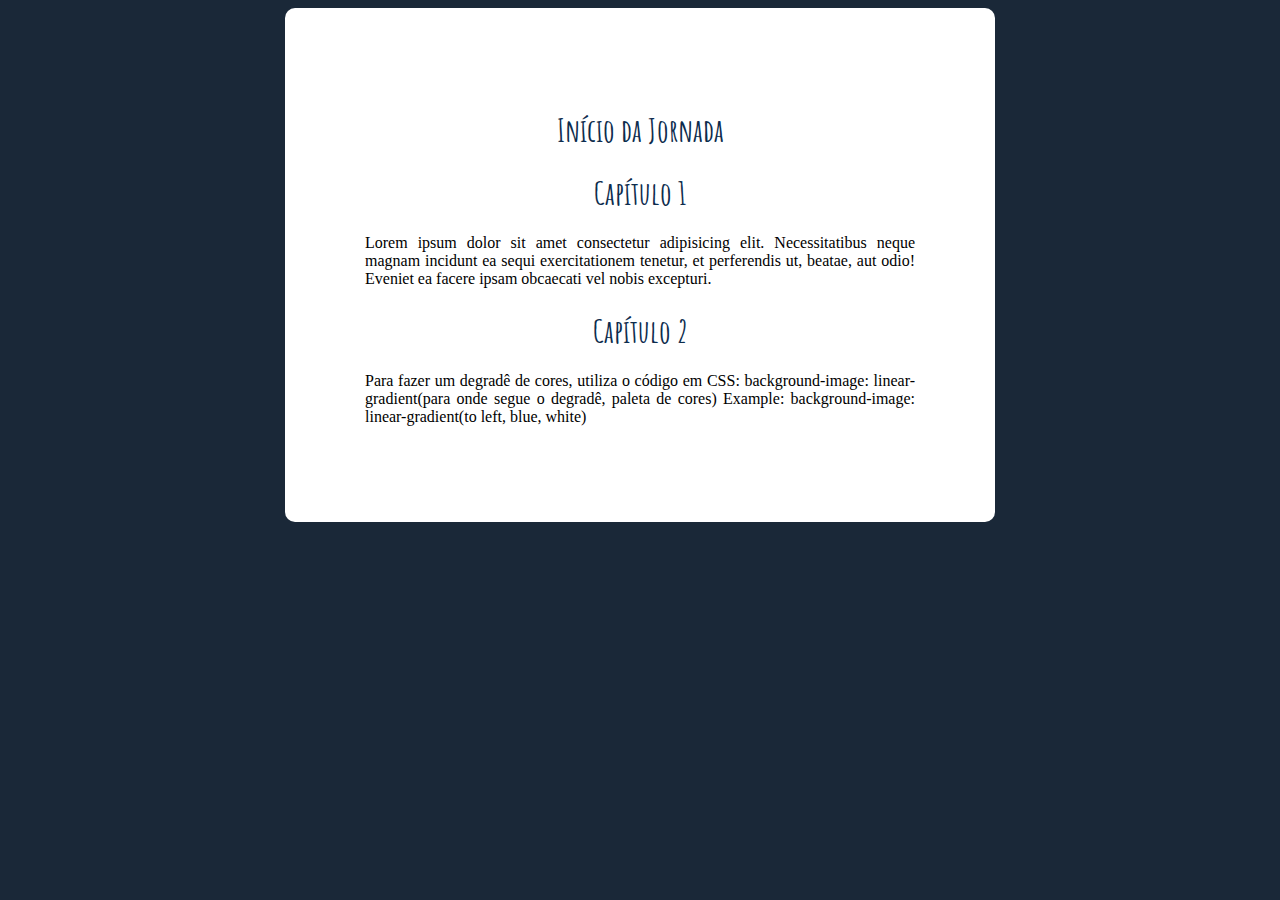
<file: Learn CSS/index.html>
<!DOCTYPE html>
<html lang="en">
<head>
    <meta charset="UTF-8">
    <meta http-equiv="X-UA-Compatible" content="IE=edge">
    <meta name="viewport" content="width=device-width, initial-scale=1.0">
    <title>Learn CSS</title>
    <link rel="stylesheet" href="style.css">
</head>
<style>
@import url('https://fonts.googleapis.com/css2?family=Cinzel&display=swap');
@import url('https://fonts.googleapis.com/css2?family=Shizuru&display=swap');
@import url('https://fonts.googleapis.com/css2?family=Amatic+SC:wght@400;700&display=swap');
</style>

<!-- Fonte externa, via download:
<style>
    @font-face {
        font-family: 'Typo Draft Demo';
        src: url('Fontes/Typo Draft Demo.otf') format('opentype');
        font-weight: normal;
        font-style: normal;
    }
</style> 
-->
<body>
    <main>
        <h1 id = 'title'>Início da Jornada</h1>
        <h1>Capítulo 1</h1>
        <p>Lorem ipsum dolor sit amet consectetur adipisicing elit. Necessitatibus neque magnam incidunt ea sequi exercitationem tenetur, et perferendis ut, beatae, aut odio! 
            Eveniet ea facere ipsam obcaecati vel nobis excepturi.</p>
        <h1>Capítulo 2</h1>
        <p>Para fazer um degradê de cores, utiliza o código em CSS: background-image: linear-gradient(para onde segue o degradê, paleta de cores)
            Example: background-image: linear-gradient(to left, blue, white)
        </p>

    </main>    
</body>
</html>

<!--Medidas absolutas: 
cm, px, pt, pc, in, mm 
    
    Medidas relativas: 
em, ex, rem, vw, vh, %

    Recomendados: px, em 
1 em = 16px-->

<!--
font-size: em, px
font-weight: lighter, normal, bold, bolder
font-style: italic, normal
text-decoration: underline

font-style -> font-weight -> font-size -> font-decoration

font: italic, bolder, 3em, 'Work sans', 'Arial';
-->

<!--Tipos de format()
-opentype (otf)
-truetype (ttf)
-embedded - opentype
-truetype - aat (Apple Advanced Typography)
-svg-->
</file>
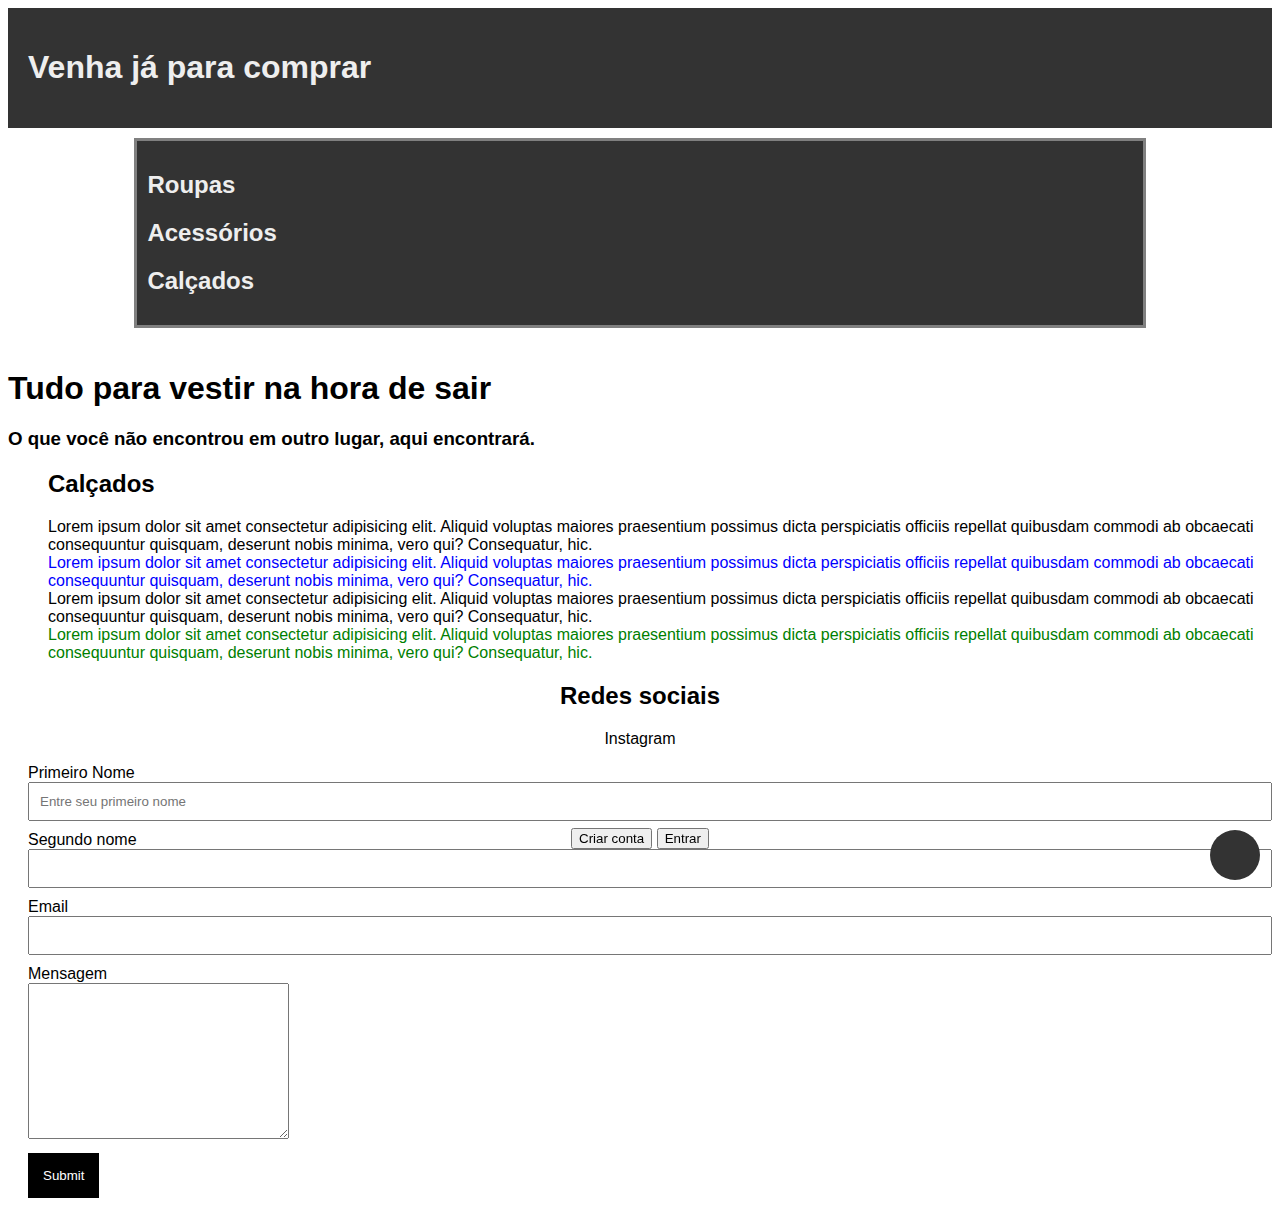
<file: Otherprojects/MyCommerce/index.html>
<!DOCTYPE html>
<html lang="pt-BR">
<head>
    <meta charset="UTF-8">
    <meta http-equiv="X-UA-Compatible" content="IE=edge">
    <meta name="viewport" content="width=device-width, initial-scale=1.0">
    <link rel="stylesheet" href="./style.css">
    <title>MyCommerce</title>
</head>
<body>
    <!--Barra de navegação-->
    <nav id="main-navbar">
        <h1>Venha já para comprar</h1>
    </nav>
    <!--textos de redirecionamento acima-->

    <header class="headerbar">
    <div class ="container">
    <h2>Roupas</h2>
    <h2>Acessórios</h2>
    <h2>Calçados</h2>
    </div>
    
   
    <!--Botões para cadastramento-->
    <div class="butlogin">
    <button>Criar conta</button>
    <button>Entrar</button>
    </div>

    <!--Titulo de propaganda-->
    <div>
    <h1>Tudo para vestir na hora de sair</h1>
    <h3>O que você não encontrou em outro lugar, aqui encontrará.</h3>
    </div>

    <div class="butfix"></div>
      
    <div class="cat">   
        <ul>
            <h2>Calçados</h2>
            <li>Lorem ipsum dolor sit amet consectetur adipisicing elit. Aliquid voluptas maiores praesentium possimus dicta perspiciatis officiis repellat quibusdam commodi ab obcaecati consequuntur quisquam, deserunt nobis minima, vero qui? Consequatur, hic.</li>
            <li>Lorem ipsum dolor sit amet consectetur adipisicing elit. Aliquid voluptas maiores praesentium possimus dicta perspiciatis officiis repellat quibusdam commodi ab obcaecati consequuntur quisquam, deserunt nobis minima, vero qui? Consequatur, hic.</li>
            <li>Lorem ipsum dolor sit amet consectetur adipisicing elit. Aliquid voluptas maiores praesentium possimus dicta perspiciatis officiis repellat quibusdam commodi ab obcaecati consequuntur quisquam, deserunt nobis minima, vero qui? Consequatur, hic.</li>
            <li>Lorem ipsum dolor sit amet consectetur adipisicing elit. Aliquid voluptas maiores praesentium possimus dicta perspiciatis officiis repellat quibusdam commodi ab obcaecati consequuntur quisquam, deserunt nobis minima, vero qui? Consequatur, hic.</li>
        </ul>
    </div>
</header>

<aside class="main-aside">
    <h2>Redes sociais</h2>
    <ul>
        <li><a href="https://Instagram.com">Instagram</a></li>
    </ul>
</aside>



<div class="box">
    <form action="form.php" method="POST" class="main-form">
        <div class="form-group">
            <label>Primeiro Nome</label>
            <input type="text" placeholder="Entre seu primeiro nome"/>
        </div>
    
        <div class="form-group">
            <label>Segundo nome</label>
            <input type="text"/>
        </div>
    
        <div class="form-group">
            <label>Email</label>
            <input type="email">
        </div>
    
        <div class="form-group">
            <label>Mensagem</label>
            <textarea name="mensagem" id="" cols="30" rows="10"></textarea>
        </div>
    
        <input class= "sub" type="submit"/>
    </form>
</div>
    
</body>
</html>
</file>
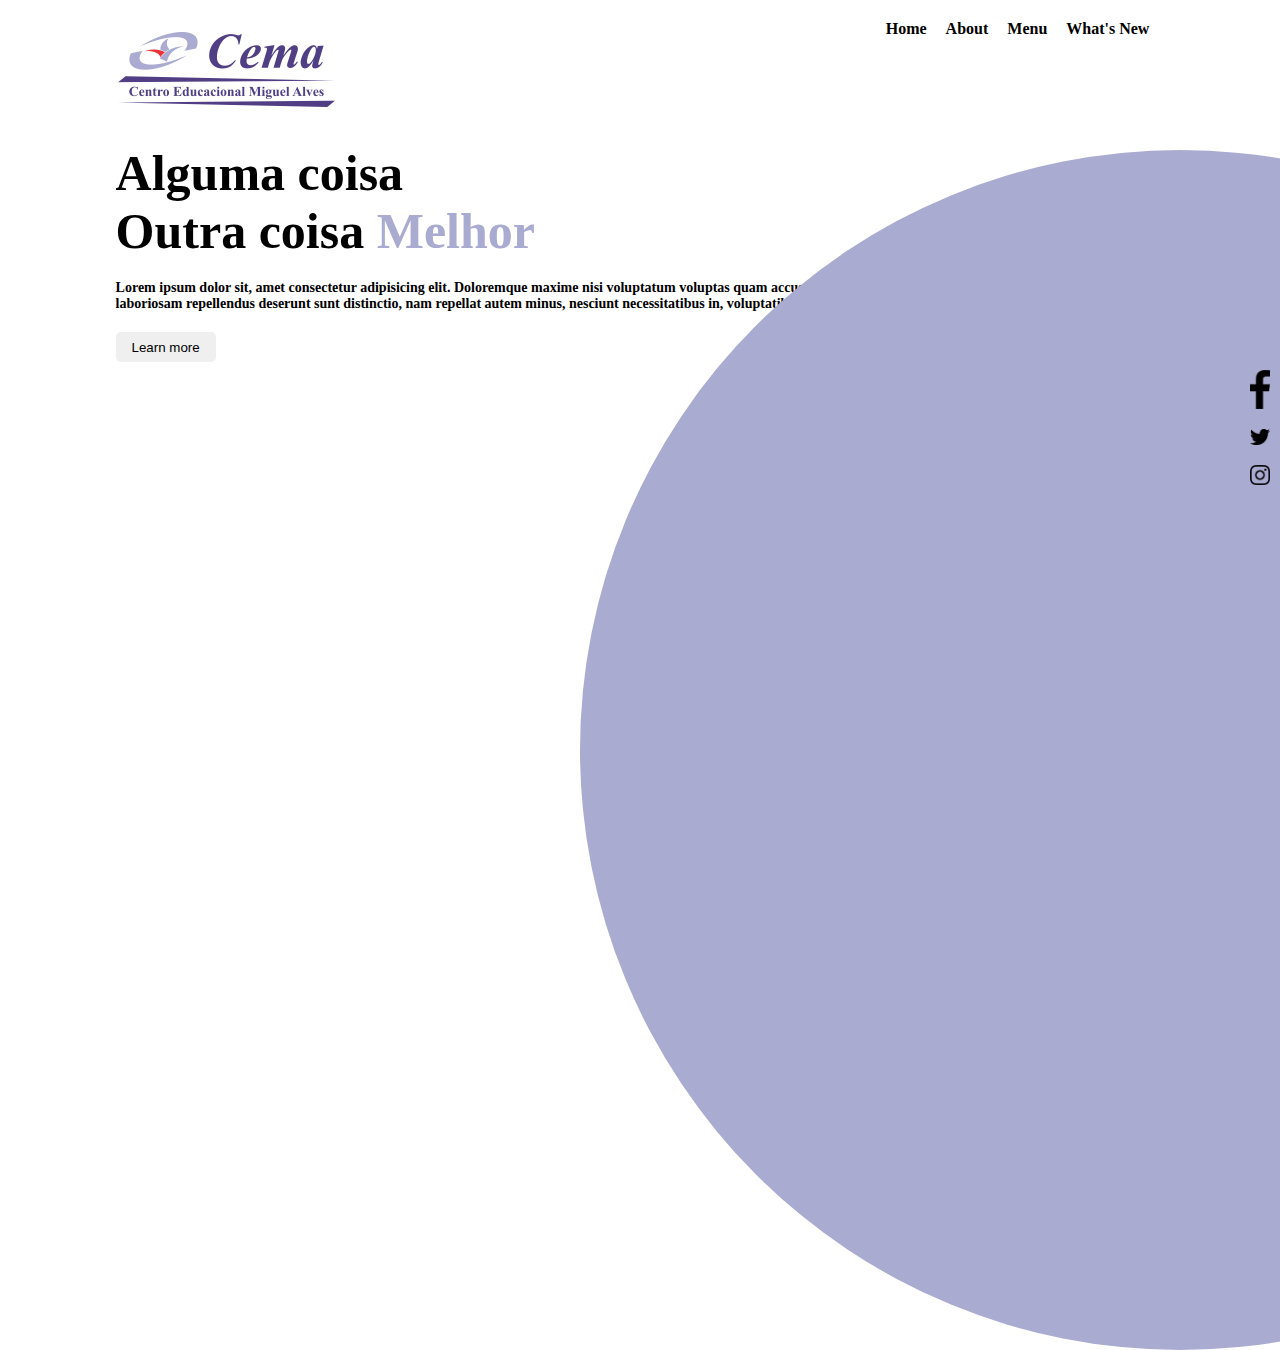
<file: Otherprojects/Newsite/index.html>
<!DOCTYPE html>
<html lang="en">
<head>
    <meta charset="UTF-8">
    <meta http-equiv="X-UA-Compatible" content="IE=edge">
    <meta name="viewport" content="width=device-width, initial-scale=1.0">
    <title>NewSite</title>
    <link rel="stylesheet" href="style.css">
</head>
<body>
    <header>
    <div class="center">
        <div class="logo"><img src="img/logo.png"/></div> <!-- logo-->
        <div class="menu">
            <a href="#">Home</a>
            <a href="#">About</a>
            <a href="#">Menu</a>
            <a href="#">What's New</a>
        </div> <!-- menu-->
    </div> <!--center-->
    </header>
    <section class="sobre">
        <div class="extras">
            <div class="socialmedias">
                <img src="img/facebook.png" alt="">
                <img src="img/twitter.png" alt="">
                <img src="img/instagram.png" alt="">
            </div>
        </div> <!--extras-->
        <div class="center">
            <div class="texto-sobre">
    <h1>Alguma coisa <br/> Outra coisa <span style="color:#aaabd1 ">Melhor</span></h1>
    <p>Lorem ipsum dolor sit, amet consectetur adipisicing elit. Doloremque maxime nisi voluptatum voluptas quam accusantium sapiente laboriosam repellendus deserunt sunt distinctio, nam repellat autem minus, nesciunt necessitatibus in, voluptatibus magni.</p>
    <button>Learn more</button>
            </div>
        </div>
    </section>

</body>
</html>
</file>
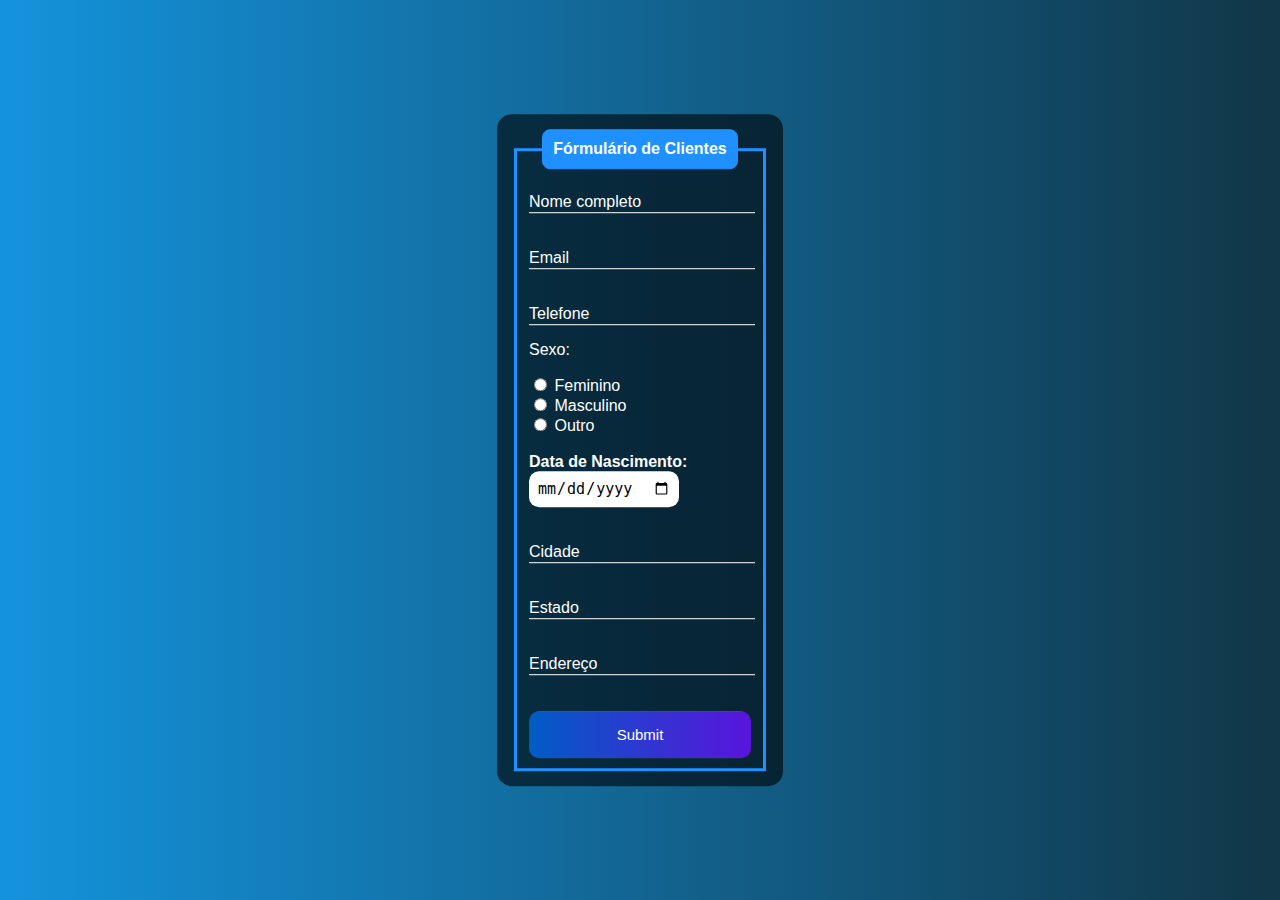
<file: Formulário/Formulario.html>
<!DOCTYPE html>
<html lang="en">
<head>
    <meta charset="UTF-8">
    <meta http-equiv="X-UA-Compatible" content="IE=edge">
    <meta name="viewport" content="width=device-width, initial-scale=1.0">
    <link rel="stylesheet" href="style.css">
    <title>Formulário</title>
</head>
<body>
    <div class="box">
        <form action="">
            <fieldset>
                <legend><b>Fórmulário de Clientes</b></legend>
                <br>
                <div class="inputBox">
                    <input type="text" name="nome" id="nome" class="inputUser" required>
                    <label for="nome" class="labelInput">Nome completo</label>
                </div>
                <br><br>
                <div class="inputBox">
                    <input type="text" name="email" id="email" class="inputUser" required>
                    <label for="email" class="labelInput">Email</label>
                </div>
                <br><br>
                <div class="inputBox">
                    <input type="tel" name="telefone" id="telefone" class="inputUser" required>
                    <label for="telefone" class="labelInput">Telefone</label>
                </div>
                <p>Sexo:</p>
                <input type="radio" id="feminino" name="genero" value="feminino" required>
                <label for="feminino">Feminino</label>
                <br>
                <input type="radio" id="masculino" name="genero" value="masculino" required>
                <label for="masculino">Masculino</label>
                <br>
                <input type="radio" id="outro" name="genero" value="outro" required>
                <label for="outro">Outro</label>
                <br><br>
                <label for="data_nascimento"><b>Data de Nascimento:</b></label>
                <input type="date" name="data_nascimento" id="data_nascimento" required>
                <br><br><br>
                <div class="inputBox">
                    <input type="text" name="cidade" id="cidade" class="inputUser" required>
                    <label for="cidade" class="labelInput">Cidade</label>
                </div>
                <br><br>
                <div class="inputBox">
                    <input type="text" name="estado" id="estado" class="inputUser" required>
                    <label for="estado" class="labelInput">Estado</label>
                </div>
                <br><br>
                <div class="inputBox">
                    <input type="text" name="endereco" id="endereco" class="inputUser" required>
                    <label for="endereco" class="labelInput">Endereço</label>
                </div>
                <br><br>
                <input type="submit" name="submit" id="submit">
            </fieldset>
        </form>
    </div>
</body>
</html>
</file>
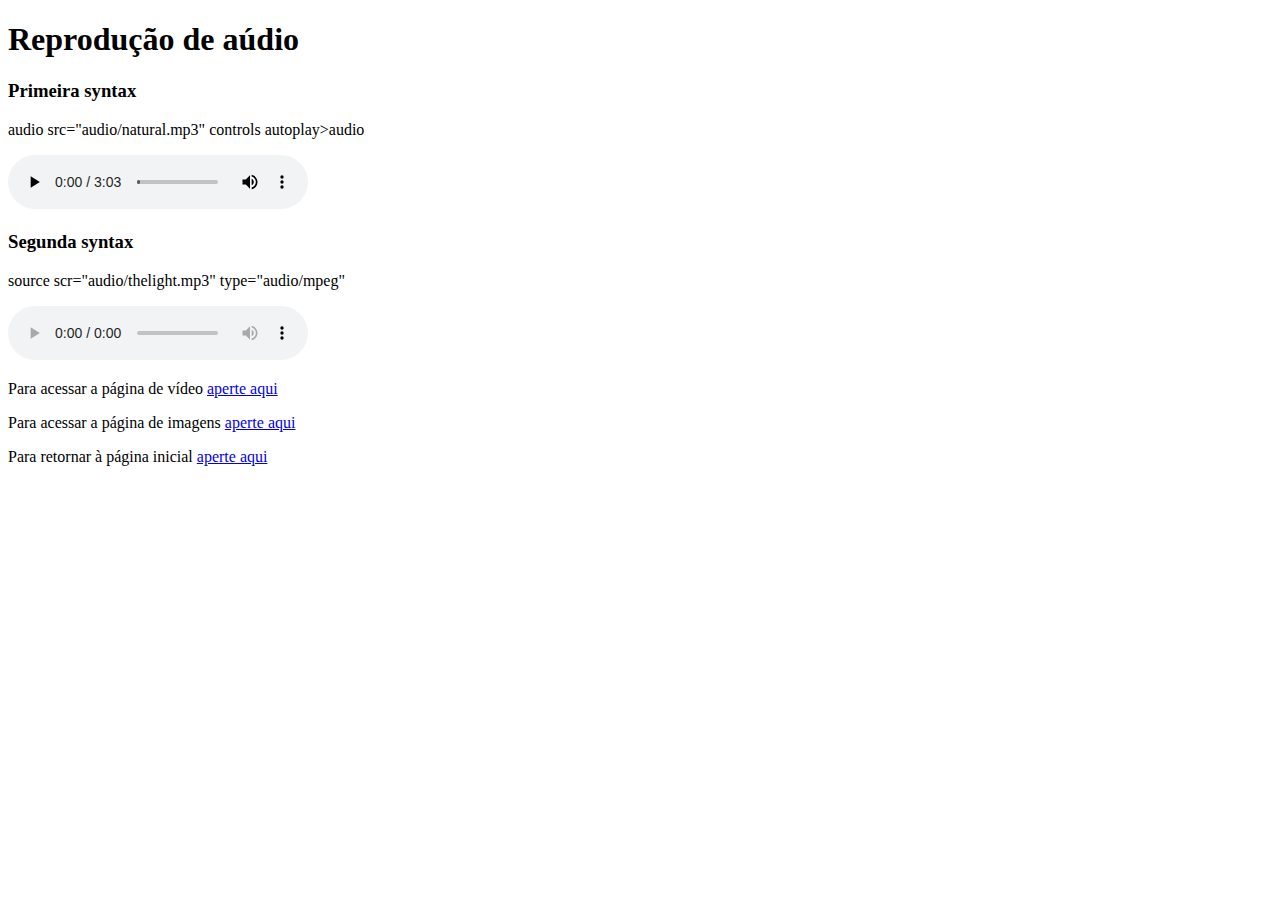
<file: Learn HTML/Pagaudio.html>
<!DOCTYPE html>
<html lang="en">
<head>
    <meta charset="UTF-8">
    <meta http-equiv="X-UA-Compatible" content="IE=edge">
    <meta name="viewport" content="width=device-width, initial-scale=1.0">
    <title>Document</title>
</head>
<body>
<h1>Reprodução de aúdio</h1>

<h3>Primeira syntax</h3>
<p> audio src="audio/natural.mp3" controls autoplay>audio </p>
<audio src="audio/thelight.mp3" controls autoplay></audio> 

<h3>Segunda syntax</h3>

<p>source scr="audio/thelight.mp3" type="audio/mpeg"</p>

<audio preload="metadata" autoplay controls>
    <source scr="audio/thelight.mp3" type="audio/mpeg">

    <p>Infelizmente o navegador não tem suporte</p>
    <a href="audio/thelight.mp3" download="audio/thelight.mp3" type="audio/mpeg">Aperte aqui</a>para fazer o download do audio
</audio>

<p>Para acessar a página de vídeo <a href="Pagvideo.html">aperte aqui</a> </p>
<p>Para acessar a página de imagens <a href="Pagimg.html" rel="next">aperte aqui</a> </p>
<p>Para retornar à página inicial <a href="index.html">aperte aqui</a> </p>

</body>
</html>
</file>
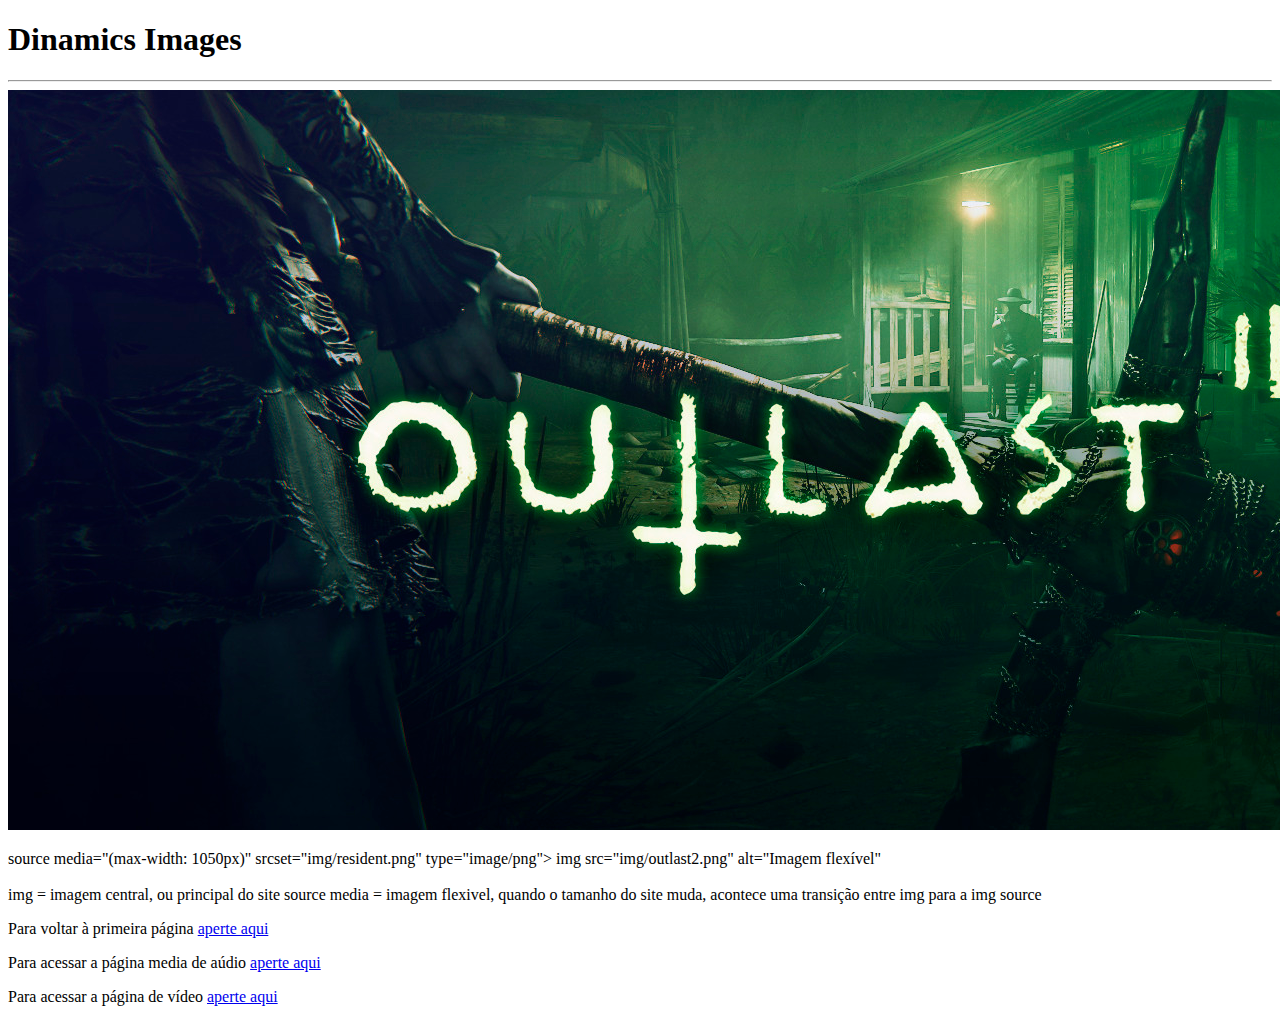
<file: Learn HTML/Pagimg.html>
<!DOCTYPE html>
<html lang="en">
<head>
    <meta charset="UTF-8">
    <meta http-equiv="X-UA-Compatible" content="IE=edge">
    <meta name="viewport" content="width=device-width, initial-scale=1.0">
    <title>Document</title>
</head>
<body>
    <h1>Dinamics Images</h1>
    <hr>
    <picture>
        <source media="(max-width: 1050px)" srcset="img/resident.png" type="image/png">
        <img src="img/outlast2.png" alt="Imagem flexível">
        
    </picture>

<p>
    source media="(max-width: 1050px)" srcset="img/resident.png" type="image/png">
    img src="img/outlast2.png" alt="Imagem flexível"
    <br>
    <br> 
    img = imagem central, ou principal do site
    source media = imagem flexivel, quando o tamanho do site muda, acontece uma transição entre img para a img source
</p>
<p>Para voltar à primeira página <a href="index.html" rel="prev"> aperte aqui</a> </p>
<p>Para acessar a página media de aúdio <a href="Pagaudio.html" rel="next"> aperte aqui</a> </p>
<p>Para acessar a página de vídeo <a href="Pagvideo.html">aperte aqui</a> </p>

</body>
</html>
</file>
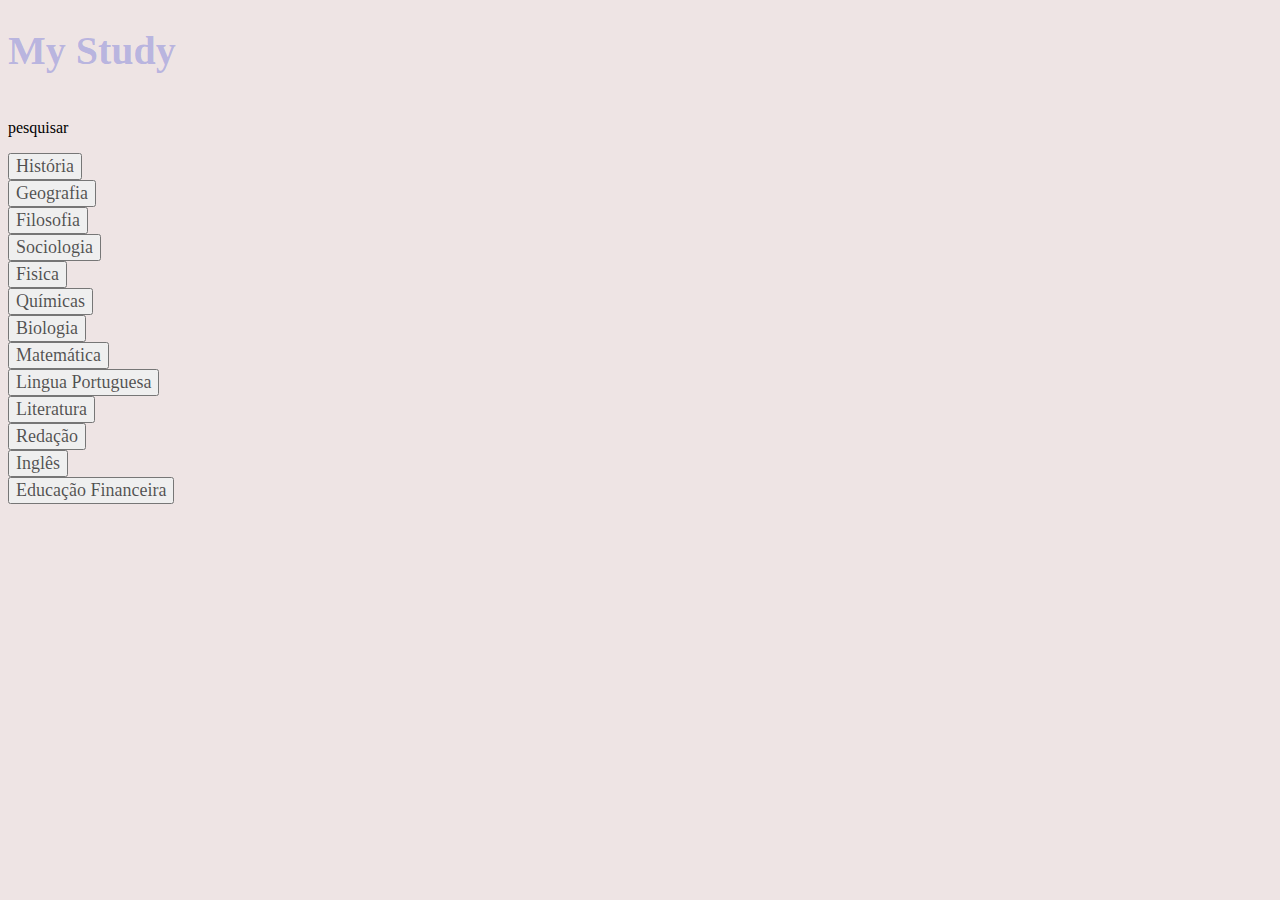
<file: Otherprojects/Mystudy/MyStudy.html>
<!DOCTYPE html>
<!DOCTYPE html>
<html lang="pt-BR">
<head>
     <meta charset="UTF-8">
     <meta http-equiv="X-UA-Compatible" content="IE=edge">
     <meta name="viewport" content="width=device-width, initial-scale=1.0">
     <title>Document</title>  
</head>
<body>
     <h1>My Study</h1><br>
     pesquisar</p>
          <button> História </button><br>
          <button> Geografia </button><br>
          <button> Filosofia</button><br>
          <button> Sociologia </button><br>
          <button> Fisica </button><br>
          <button> Químicas </button><br>
          <button> Biologia </button><br>
          <button> Matemática </button><br>
          <button> Lingua Portuguesa </button><br>
          <button> Literatura </button><br>
          <button> Redação </button><br>
          <button> Inglês </button><br>
          <button> Educação Financeira </button><br>


          <style>
               body { 
                    background-color:rgba(145, 84, 84, 0.158);
               }
               h1 { 
                    color:rgba(28, 40, 209, 0.267);
                    font-size: 40px;
               }
               button{
                    font: normal 18px "Times New Roman";
                    color: rgba(19, 18, 18, 0.726);
               }
          </style>
</body>
</html>
</file>
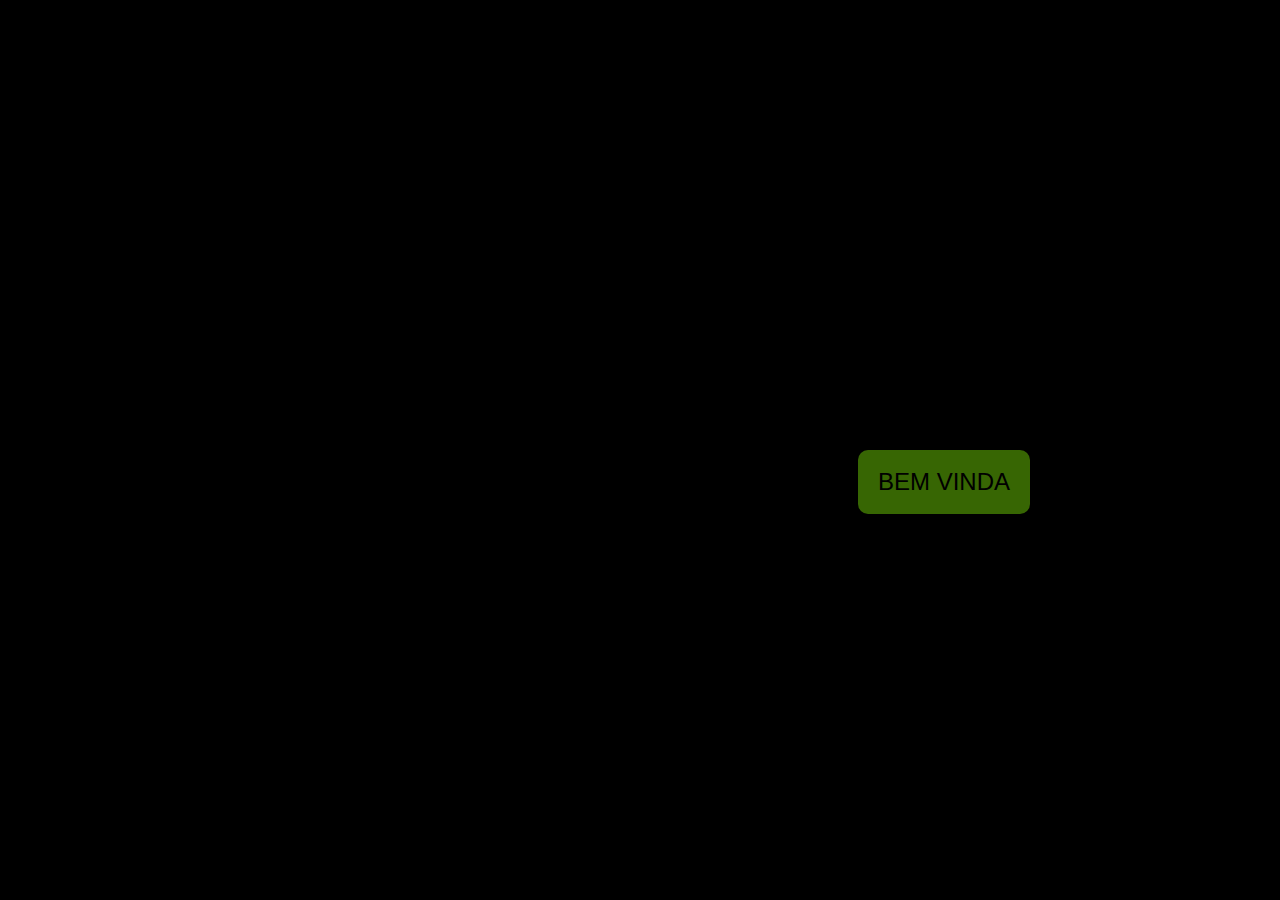
<file: Othersite/Start Button/Startbutton.html>
<!DOCTYPE html>
<html lang="pt-BR">
<head>
    <meta charset="UTF-8">
    <meta http-equiv="X-UA-Compatible" content="IE=edge">
    <meta name="viewport" content="width=device-width, initial-scale=1.0">
    <link rel="stylesheet" href="style.css">
    <title>Start button</title>
</head>
<body>
    <form> 
        <a action="http://instagram.com/">
            <button type="button" class="changebutton" onclick="location.href='file:///C:/Users/JoaoP/OneDrive/%C3%81rea%20de%20Trabalho/Java%20Script/Projetos/Othersite/index.html';">Bem Vinda</button>
        </a>
    </form>
    
</body>
</html>
</file>
<file: Learn CSS/style.css>
@charset "UTF-8";

main {
    background-color: white;
    width: 550px;
    padding: 80px;
    margin: 0 auto;
    border-radius: 10px;
    box-shadow: 5px, 4px, 10px, rgb(0, 0, 0);

}

body {
    background: #1A2838;
}

h1 {
    text-align: center;
    color: #0D2C4D;
    font-family: 'Amatic SC', 'cursive';
    font-size: 2em;
}

p {
    text-align: justify;
}

.title {
    text-align: center;
    position: absolute;
}
</file>
<file: Otherprojects/MyCommerce/style.css>
* {
    box-sizing: border-box;
}

body {
    font-family: 'Segoe UI', Tahoma, Geneva, Verdana, sans-serif;
}

.container {
    background-color: #333;
    color: #eeeeee;
    width: 80%;
    margin: 10px;
    padding: 10px;
    border: 3px solid grey;
    box-sizing: border-box;
    margin: auto;

}

.main-aside h2 {
    text-align: center;
}

.main-aside ul {
     list-style: none;
     text-align: center;
     padding: 0;

}

.main-aside ul a {
    text-decoration: none;
    color: black;

}

.main-aside h2:hover {
    color: blue

}

.main-aside ul a:hover {
    color: red;
}

.main-aside ul a:visited {
    color: blue;
}

/* ====Formulário ====*/
.main-form {
    padding-left: 20px;
}

.main-form .form-group {
    padding-bottom: 10px;
}

.main-form .form-group label {
    display: block;
}

.main-form .form-group input {
    padding: 10px;
    width: 100%;
}

.sub {
    padding: 15px;
    background-color: black;
    color: white;
    border: none;

}

.box {
    width: 100%;
    margin: auto;
}

.butlogin {
    text-align: center;
    position: relative;
    top: 500px;
}

.butlogin button:hover {
    color: red;
}

#main-navbar {
    background: #333;
    color: #eee;
    padding: 20px;
    text-align: left;
    margin-bottom: 10px;
    position: sticky;
    top: 0;

}

.butfix {
    background: #333;
    color: #333;
    border-radius: 50%;
    width: 50px;
    height: 50px;
    position: fixed;
    bottom: 0;
    right: 0;
    margin: 20px;

}

.cat ul {
    list-style: none;

}

.cat ul li:nth-child(3) {
    color: blue;
}

.cat ul li:last-child {
    color: green;
}
</file>
<file: Otherprojects/Newsite/style.css>
*{
    margin: 0;
    padding: 0;
    box-sizing: border-box;
}

.center {
    display: flex;
    flex-wrap: wrap;
    max-width: 1100px;
    margin: 0 auto;
    padding: 0 2%;
}

html.body {
    height: 100%;
    overflow-y: hidden;
    overflow-x: hidden;
}

header {
    padding: 20px 0;
}

.logo {
    width: 50%;
}

.menu {
    width: 50%;
    text-align: right;
}

.menu a {
    color: black;
    text-decoration: none;
    font-weight: bold;
    margin-right: 15px;
}

.section.sobre {
    height: calc(100% - 200px);
    position: relative;
}

.extras {
    position: absolute;
    bottom: -450px;
    right: -500px;
    width: 1200px;
    height: 1200px;
    border-radius: 50%;
    background-color: #aaabd1;
}

.socialmedias {
    position: absolute;
    right: 510px;
    top: 200px;
}

.socialmedias img {
    display: block;
    width: 20px;
    margin: 20px 0; 
}

.texto-sobre h1 {
    font-size: 50px;
}

.texto-sobre p {
    margin: 20px 0;
    color: black;
    font-size: 14px;
    font-weight: bold;
    max-width: 800px;
}

.texto-sobre button {
    border: 0;
    background-color: #aaabd1
    color: white;
    border-radius: 5px;
    width: 100px;
    height: 30px;
    cursor: pointer;
}
</file>
<file: Formulário/style.css>
body{
    font-family: Arial, Helvetica, sans-serif;
    background-image: linear-gradient(to right, rgb(20, 147, 220), rgb(17, 54, 71));
}
.box{
    color: white;
    position: absolute;
    top: 50%;
    left: 50%;
    transform: translate(-50%,-50%);
    background-color: rgba(0, 0, 0, 0.6);
    padding: 15px;
    border-radius: 15px;
    width: 20%;
}
fieldset{
    border: 3px solid dodgerblue;
}
legend{
    border: 1px solid dodgerblue;
    padding: 10px;
    text-align: center;
    background-color: dodgerblue;
    border-radius: 8px;
}
.inputBox{
    position: relative;
}
.inputUser{
    background: none;
    border: none;
    border-bottom: 1px solid white;
    outline: none;
    color: white;
    font-size: 15px;
    width: 100%;
    letter-spacing: 2px;
}
.labelInput{
    position: absolute;
    top: 0px;
    left: 0px;
    pointer-events: none;
    transition: .5s;
}
.inputUser:focus ~ .labelInput,
.inputUser:valid ~ .labelInput{
    top: -20px;
    font-size: 12px;
    color: dodgerblue;
}
#data_nascimento{
    border: none;
    padding: 8px;
    border-radius: 10px;
    outline: none;
    font-size: 15px;
}
#submit{
    background-image: linear-gradient(to right,rgb(0, 92, 197), rgb(90, 20, 220));
    width: 100%;
    border: none;
    padding: 15px;
    color: white;
    font-size: 15px;
    cursor: pointer;
    border-radius: 10px;
}
#submit:hover{
    background-image: linear-gradient(to right,rgb(0, 80, 172), rgb(80, 19, 195));
}
</file>
<file: Othersite/Start Button/style.css>
body {
    background-color: black;
}
 
.changebutton {
    background-color:#376603;
    transform-style: preserve-3d;
    text-align: center;
    border: none;
    padding: 20px;
    font-size: 24px;
    line-height: 24px;
    box-sizing: border-box;
    position: relative;
    transition: all 400ms ease;
    cursor: pointer;
    border-radius: 10px;
    display: block;
    margin-left: 850px;
    margin-top: 450px;
    text-transform: uppercase;
}

.changebutton:after {
    top: -100%;
    left:0px;
    width:100%;
    padding:20px;
    position:absolute;
    border-radius:10px;
    box-sizing: border-box;
    background: blue;
    content: "Aperte";
    transform-origin: left bottom;
    transform: rotateX(90deg);
}

.changebutton:hover {
    transform-origin: center bottom;
    transform: rotateX(-90deg) translateY(100%); 
}
</file>
